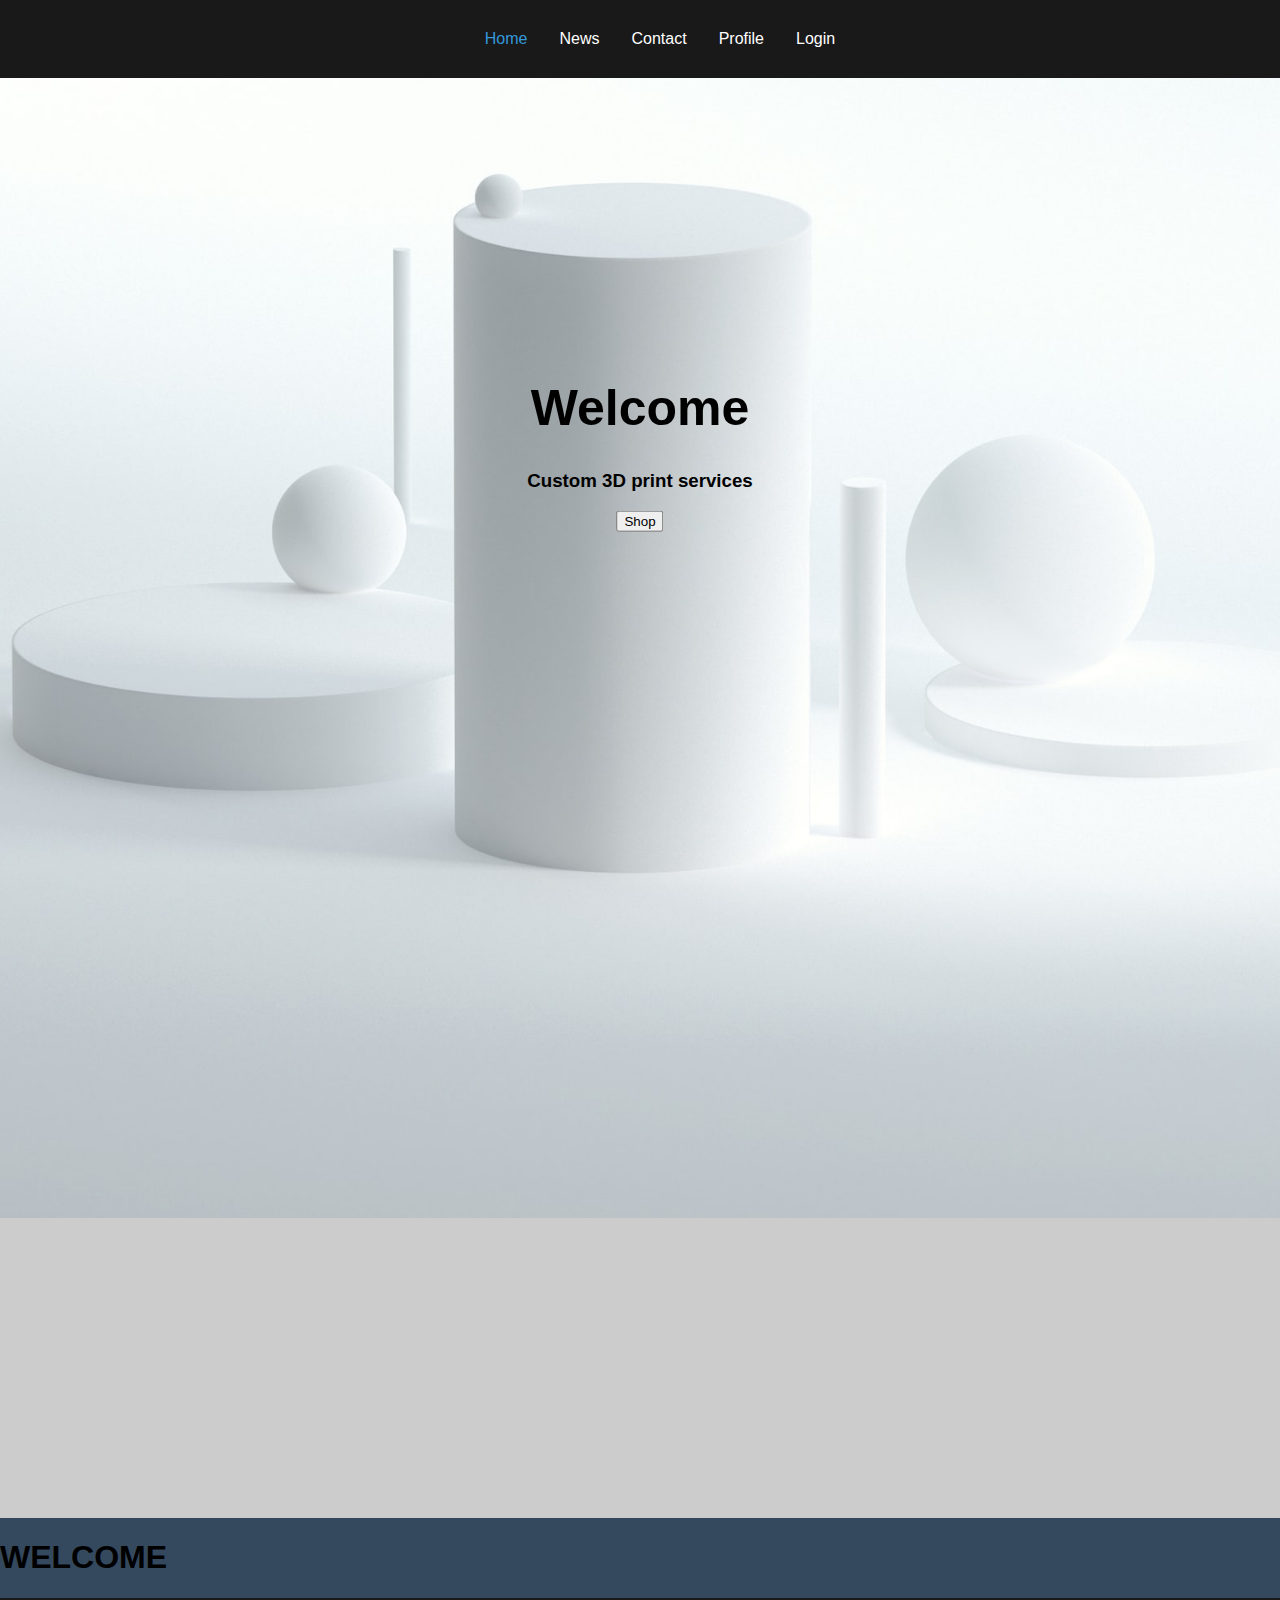
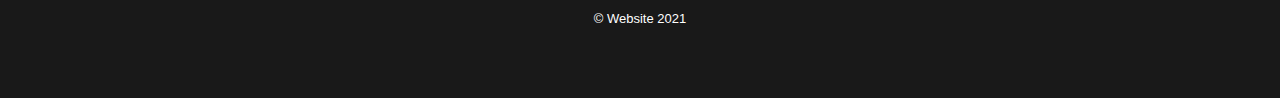
<file: Index.html>
<!DOCTYPE html>
<html lang="en">

<head>
  <title>Home</title>
  <meta charset="utf-8">
  <meta name="Stef's Website" content="width=device-width, initial-scale=1">
  <link rel="stylesheet" href="CSS/GlobalStyle.css">
  <link rel="icon" href="Images/iconhome.png">
</head>

<body>
  <div id="container">
    <!-- Navigation bar -->
    <header>
      <nav class="navContainer">
        <ul>
          <li><a style="color:#3498db" class="active" href="Index.html">Home</a></li>
          <li><a href="News.html">News</a></li>
          <li><a href="Contact.html">Contact</a></li>
          <li><a href="Profile.html">Profile</a></li>
          <li><a href="Login.html">Login</a></li>
        </ul>
      </nav>
    </header>

    <!-- page content -->
    <div class="content">
      <div class="hero-image">
        <div class="hero-text">
          <h1 style="font-size:50px">Welcome</h1>
          <h3>Custom 3D print services</h3>
          <button>Shop</button>
        </div>
      </div>

      <div>
        <h1>WELCOME</h1>
      </div>
    </div>

    <!-- footer -->
    <footer>
      <p class="copyright">© Website 2021</p>
    </footer>
  </div>
</body>

</html>
</file>
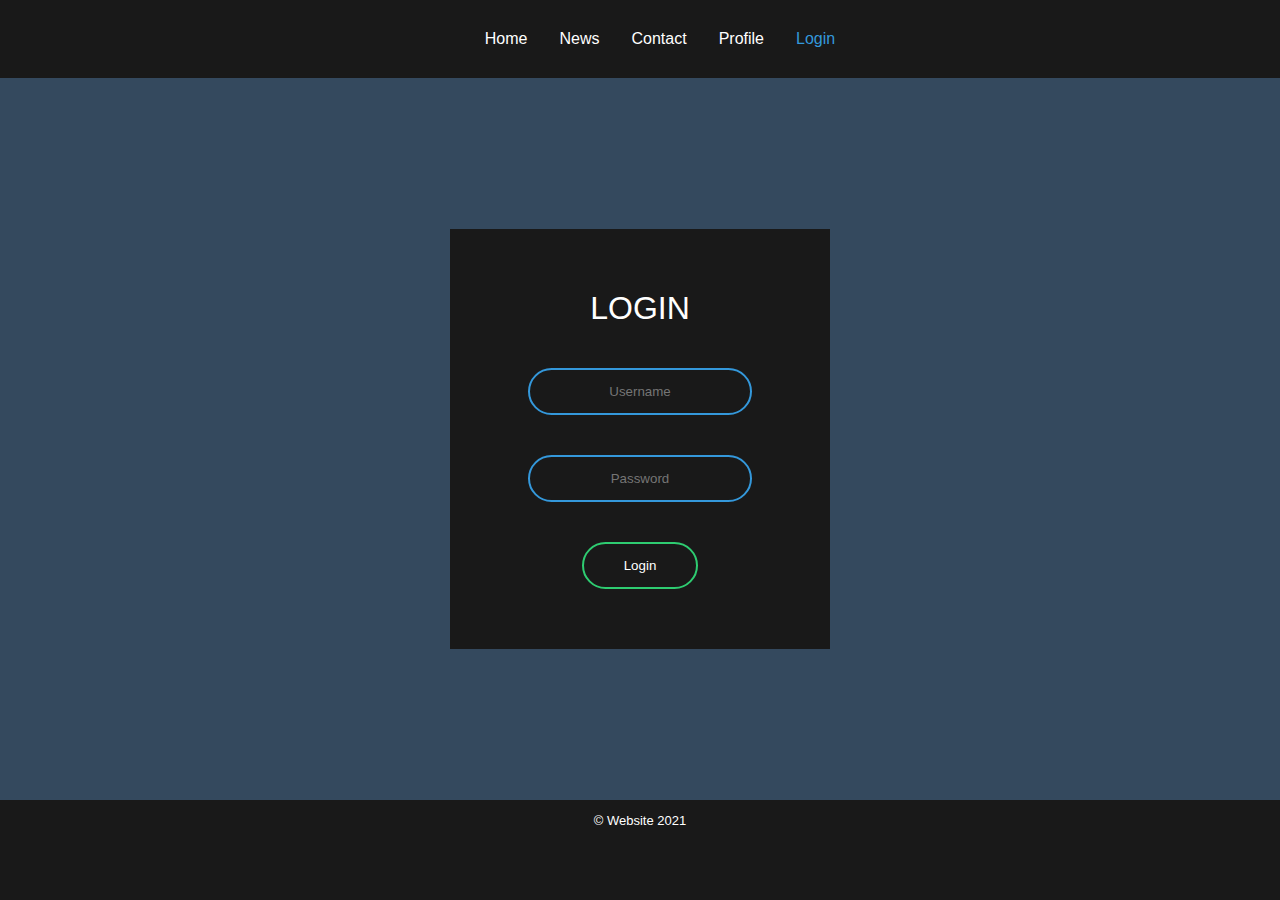
<file: Login.html>
<!DOCTYPE html>
<html lang="en" dir="ltr">

<head>
  <meta charset="utf-8">
  <title>َLogin</title>
  <link rel="stylesheet" href="CSS/loginstyle.css">
  <link rel="stylesheet" href="CSS/GlobalStyle.css">
</head>

<body>
  <div id="container">
    <!-- Navigation bar -->
    <header>
      <nav class="navContainer">
        <ul>
          <li><a href="Index.html">Home</a></li>
          <li><a href="News.html">News</a></li>
          <li><a href="Contact.html">Contact</a></li>
          <li><a href="Profile.html">Profile</a></li>
          <li><a style="color:#3498db" class="active" href="Login.html">Login</a></li>
        </ul>
      </nav>
    </header>

    <!-- Body of the page -->
    <div id="content">
      <!-- Login form -->
      <form class="box" action="Login.html" method="post">
        <h1>Login</h1>
        <input type="text" name="" placeholder="Username">
        <input type="password" name="" placeholder="Password">
        <input type="submit" name="" value="Login">
      </form>
    </div>


    <!-- Footer -->
    <footer>
      <p class="copyright">© Website 2021</p>
    </footer>
  </div>
</body>

</html>
</file>
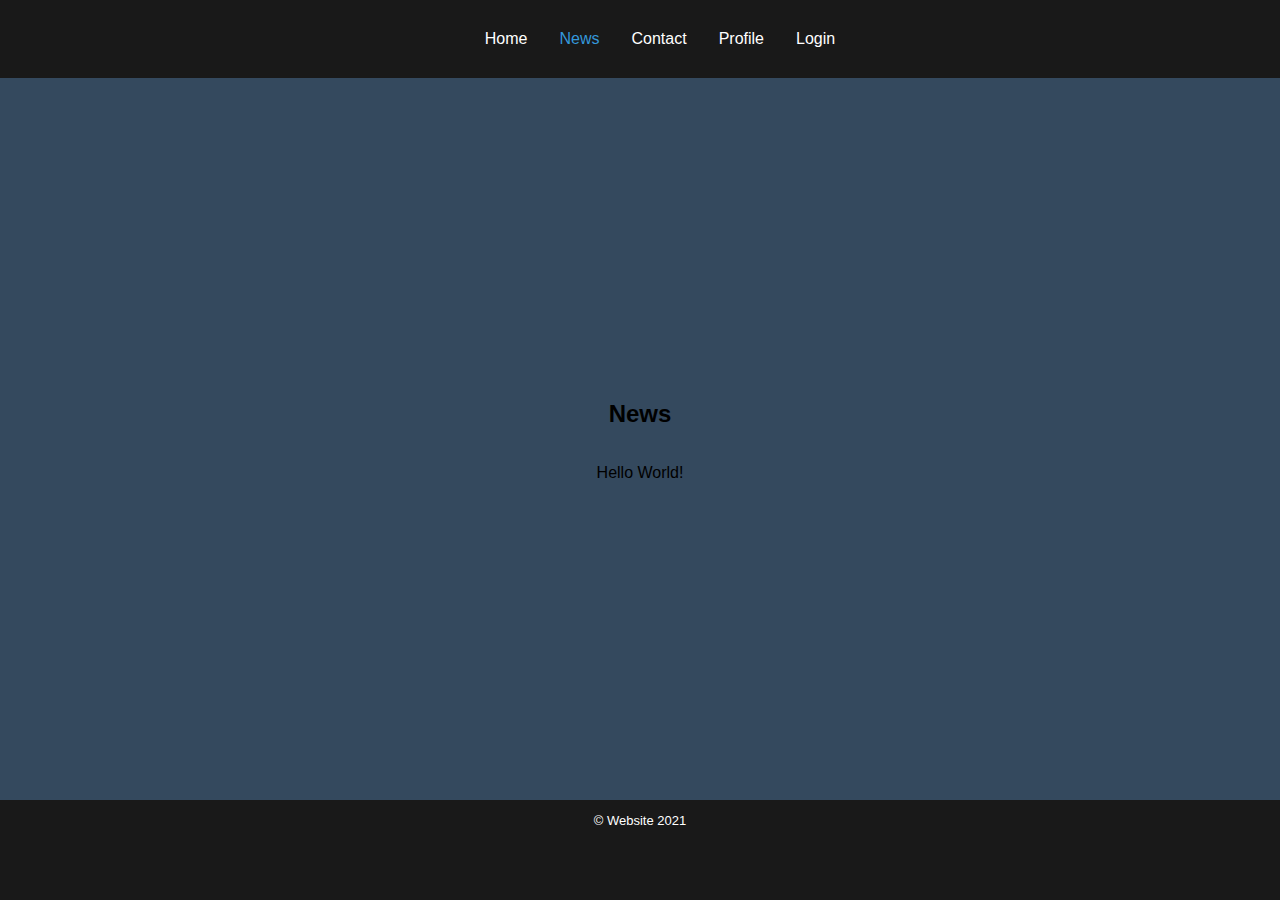
<file: News.html>
<!DOCTYPE html>
<html lang="en">

<head>
  <title>News</title>
  <meta charset="utf-8">
  <meta name="Stef's Website" content="width=device-width, initial-scale=1">
  <link rel="stylesheet" href="CSS/GlobalStyle.css">
</head>

<body>
  <div id="container">
    <!-- Navigation bar -->
    <header>
      <nav class="navContainer">
        <ul>
          <li><a href="Index.html">Home</a></li>
          <li><a style="color:#3498db" class="active" href="News.html">News</a></li>
          <li><a href="Contact.html">Contact</a></li>
          <li><a href="Profile.html">Profile</a></li>
          <li><a href="Login.html">Login</a></li>
        </ul>
      </nav>
    </header>

    <!-- Body of the page -->
    <div id="content">
      <h2>News</h2>
      <p>Hello World!</p>
    </div>

    <!-- footer -->
    <footer>
      <p class="copyright">© Website 2021</p>
    </footer>

  </div>
</body>

</html>
</file>
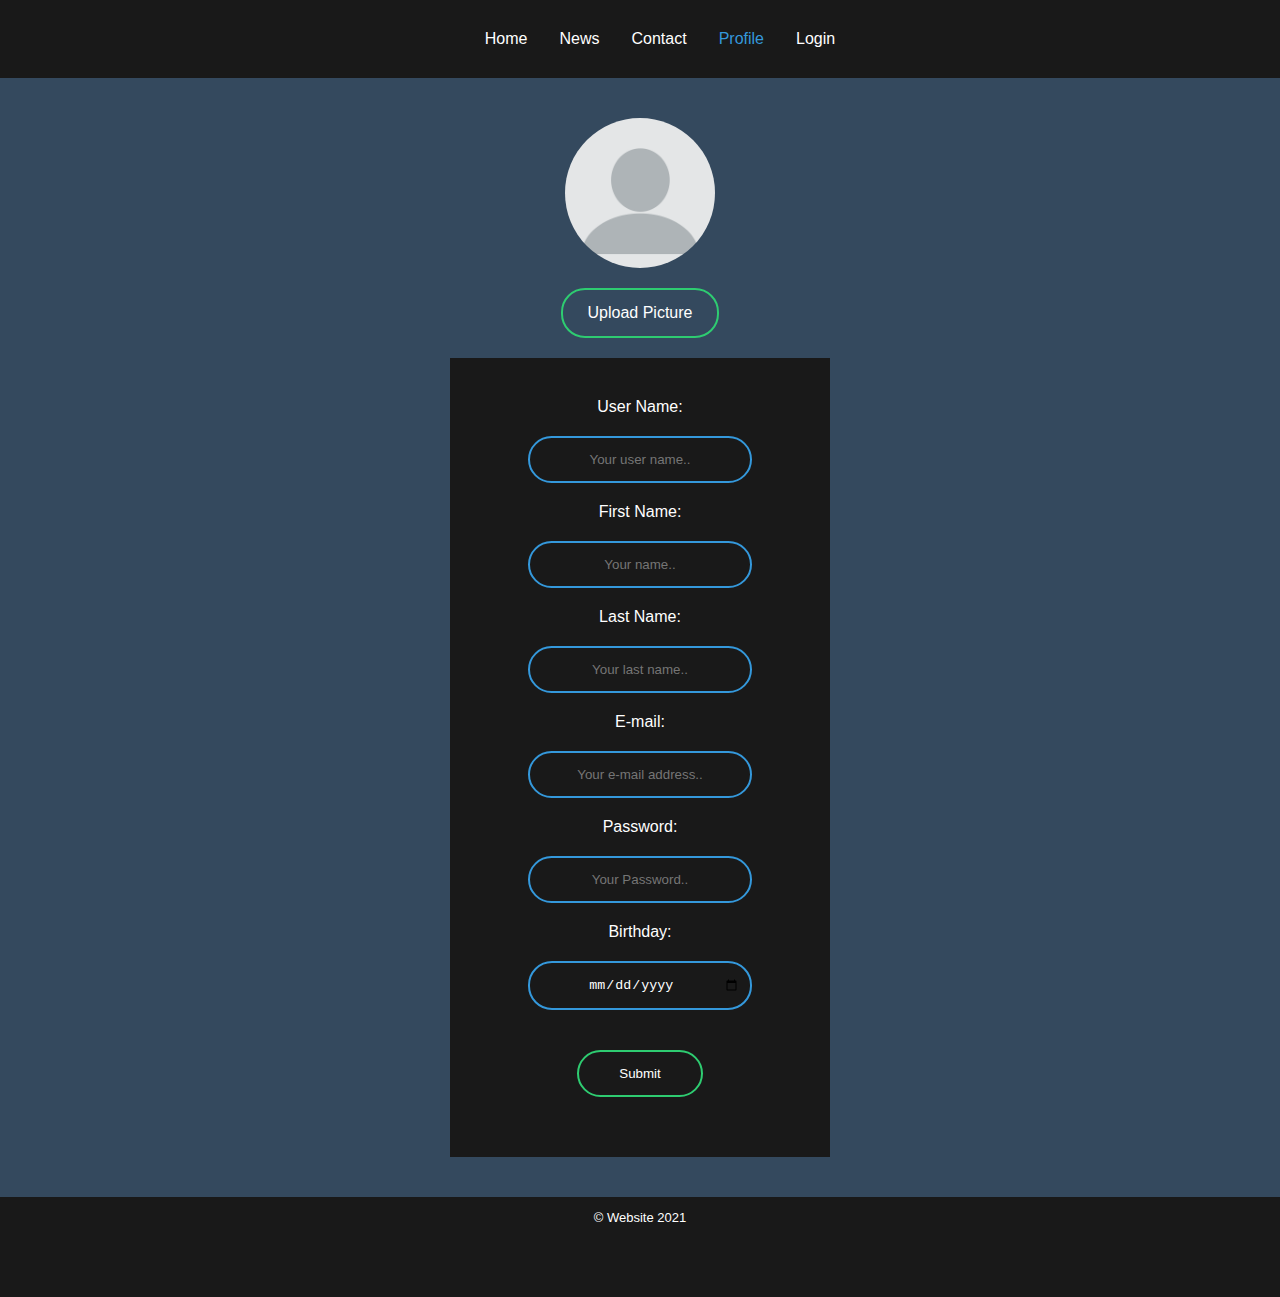
<file: Profile.html>
<!DOCTYPE html>
<html lang="en">

<head>
  <title>Profile</title>
  <meta charset="utf-8">
  <meta name="Stef's Website" content="width=device-width, initial-scale=1">
  <link rel="stylesheet" href="CSS/GlobalStyle.css">
  <link rel="stylesheet" href="CSS/loginstyle.css">
  <style>
    img {
      border-radius: 50%;
    }
  </style>
</head>

<body>
  <div id="container">
    <!-- Navigation bar -->
    <header>
      <nav class="navContainer">
        <ul>
          <li><a href="Index.html">Home</a></li>
          <li><a href="News.html">News</a></li>
          <li><a href="Contact.html">Contact</a></li>
          <li><a style="color:#3498db" class="active" href="Profile.html">Profile</a></li>
          <li><a href="Login.html">Login</a></li>
        </ul>
      </nav>
    </header>


    <div id="content">
      <!-- Profile picture -->
      <img src="Images/blank-profile.png" alt="Avatar" width="150px">
      <label for="file-upload" class="custom-file-upload">Upload Picture</label>
      <input id="file-upload" type="file" />

      <!-- Profile form -->
      <form class="boxp" action="connection.php" method="post">
        <label for="Uname">User Name: </label>
        <input type="text" id="username" name="username" placeholder="Your user name..">

        <label for="fname">First Name:</label>
        <input type="text" id="fname" name="firstname" placeholder="Your name..">

        <label for="lname">Last Name:</label>
        <input type="text" id="lname" name="lastname" placeholder="Your last name..">

        <label for="Email">E-mail:</label>
        <input type="email" id="iemail" name="e-mail" placeholder="Your e-mail address..">

        <label for="Pword">Password:</label>
        <input type="Password" id="password" name="password" placeholder="Your Password..">

        <label for="birthday">Birthday:</label>
        <input type="date" id="birthday" name="birthday">

        <input type="submit" value="Submit" id="isubmit">
      </form>
    </div>

    <!-- footer -->
    <footer>
      <p class="copyright">© Website 2021</p>
    </footer>
  </div>
</body>
<script src="script.js"></script>

</html>
</file>
<file: CSS/GlobalStyle.css>
body{
  margin: 0;
  padding: 0;
  font-family: sans-serif;
  background: #34495e;
}

.hero-image {
  background-image: url("../Images/fakurian-design--OZvOe1x4so-unsplash.jpg");
  background-color: #cccccc;
  height: 1440px;
  background-position: center top -300px;
  background-repeat: no-repeat;
  background-size: cover;
  position: relative;
}

.hero-text {
  text-align: center;
  position: absolute;
  top: 25%;
  left: 50%;
  transform: translate(-50%, -50%);
  color: black;
}

.testlogo{
  border-radius: 50%;
}

.navContainer{
  flex-direction: row;
  display: flex ;
  background-color: #191919;
  justify-content: center;
  width: auto;
}

#container {
  display: flex;
  flex-direction: column;
  justify-content: space-between;
  height: 100vh;
}

#content {
  padding: 40px;
  display: flex;
  justify-content: center;
  align-items: center;
  flex-direction: column;
  height: auto;
}

ul {
  list-style-type: none;
  display: flex ;
  overflow: hidden;
  float: none;

}

li {
  float: left;

}

li a {
  display: block;
  color: white;
  text-align: center;
  padding: 14px 16px;
  text-decoration: none;

}

li a:hover {
  background-color: #111;
  color: #3498db;
}

footer {
  min-height: 100px;
  width: 100%;
  background-color: #191919;
}

p.copyright {
  width: 100%;
  color: white;
  font-size: small;
  text-align: center;
}
</file>
<file: CSS/loginstyle.css>
.custom-file-upload {
  border:0;
  background: none;
  display: block;
  margin: 20px auto;
  text-align: center;
  border: 2px solid #2ecc71;
  padding: 14px 25px;
  outline: none;
  color: white;
  border-radius: 24px;
  transition: 0.25s;
  cursor: pointer;

}
.custom-file-upload:hover{
  background: #2ecc71;
}

input[type=file] {
  display: none;
}

/* General Contact style */

.boxContact{
  width: auto;
  padding: 40px;
  background: #191919;
  text-align: center;
  flex-direction: column;
  display: flex;
  justify-content: center;
  align-items: center;
  color: white;
}

.boxContact h1{
  color: white;
  text-transform: uppercase;
  font-weight: 500;
}
.boxContact input[type="text"],.boxContact input[type="password"],.boxContact input[type="date"]{
  border:0;
  background: none;
  display: flex ;
  margin: 20px auto;
  text-align: center;
  border: 2px solid #3498db;
  padding: 15px 40px 20px;
  margin-left: 20px;
  width: 160px;
  outline: none;
  color: white;
  border-radius: 24px;
  transition: 0.25s;
}

.boxContact input[type="email"]{
  border:0;
  background: none;
  display: flex ;
  margin: 20px auto;
  text-align: center;
  border: 2px solid #3498db;
  padding: 15px 40px 20px;
  margin-left: center;
  width: 320px;
  outline: none;
  color: white;
  border-radius: 24px;
  transition: 0.25s;
  align-items: center;
}

.boxContact input[type = "text"]:focus,.boxContact input[type = "password"]:focus,.boxContact input[type = "date"]:focus{
  width: 280px;
  border-color: #2ecc71;
}

.boxContact input[type = "email"]:focus{
  width: 420px;
  border-color: #2ecc71;
}
.boxContact input[type = "submit"]{
  border:0;
  background: none;
  display: block;
  margin: 20px auto;
  text-align: center;
  border: 2px solid #2ecc71;
  padding: 14px 40px;
  outline: none;
  color: white;
  border-radius: 24px;
  transition: 0.25s;
  cursor: pointer;
}

.boxContact input[type = "submit"]:hover{
  background: #2ecc71;
}

#subject{
   height:200px;
   width: 100%;
}

#nameInput{
  display: flex;
}

/* General Login and signup style */

.box{
  min-width: 300px;
  padding: 40px;
  background: #191919;
  text-align: center;
  flex-direction: column;
  display: flex;
  color: white;
}
.box h1{
  color: white;
  text-transform: uppercase;
  font-weight: 500;
}

.box input[type = "text"],.box input[type = "password"],.box input[type = "email"],.box input[type = "date"]{
  border:0;
  background: none;
  display: block;
  margin: 20px auto;
  text-align: center;
  border: 2px solid #3498db;
  padding: 14px 10px;
  width: 200px;
  outline: none;
  color: white;
  border-radius: 24px;
  transition: 0.25s;
}
.box input[type = "text"]:focus,.box input[type = "password"]:focus,.box input[type = "email"]:focus,.box input[type = "date"]:focus{
  width: 280px;
  border-color: #2ecc71;
}
.box input[type = "submit"]{
  border:0;
  background: none;
  display: block;
  margin: 20px auto;
  text-align: center;
  border: 2px solid #2ecc71;
  padding: 14px 40px;
  outline: none;
  color: white;
  border-radius: 24px;
  transition: 0.25s;
  cursor: pointer;
}
.box input[type = "submit"]:hover{
  background: #2ecc71;
}

/* General Profile and signup style */

.boxp{
  min-width: 300px;
  padding: 40px;
  background: #191919;
  text-align: center;
  flex-direction: column;
  display: flex;
  color: white;
}

.boxp h1{
  color: white;
  text-transform: uppercase;
  font-weight: 500;
}

.boxp input[type = "text"],.boxp input[type = "password"],.boxp input[type = "email"],.boxp input[type = "date"]{
  border:0;
  background: none;
  display: block;
  margin: 20px auto;
  text-align: center;
  border: 2px solid #3498db;
  padding: 14px 10px;
  width: 200px;
  outline: none;
  color: white;
  border-radius: 24px;
  transition: 0.25s;
}
.boxp input[type = "text"]:focus,.boxp input[type = "password"]:focus,.boxp input[type = "email"]:focus,.boxp input[type = "date"]:focus{
  width: 280px;
  border-color: #2ecc71;
}
.boxp input[type = "submit"]{
  border:0;
  background: none;
  display: block;
  margin: 20px auto;
  text-align: center;
  border: 2px solid #2ecc71;
  padding: 14px 40px;
  outline: none;
  color: white;
  border-radius: 24px;
  transition: 0.25s;
  cursor: pointer;
}
.boxp input[type = "submit"]:hover{
  background: #2ecc71;
}
</file>
